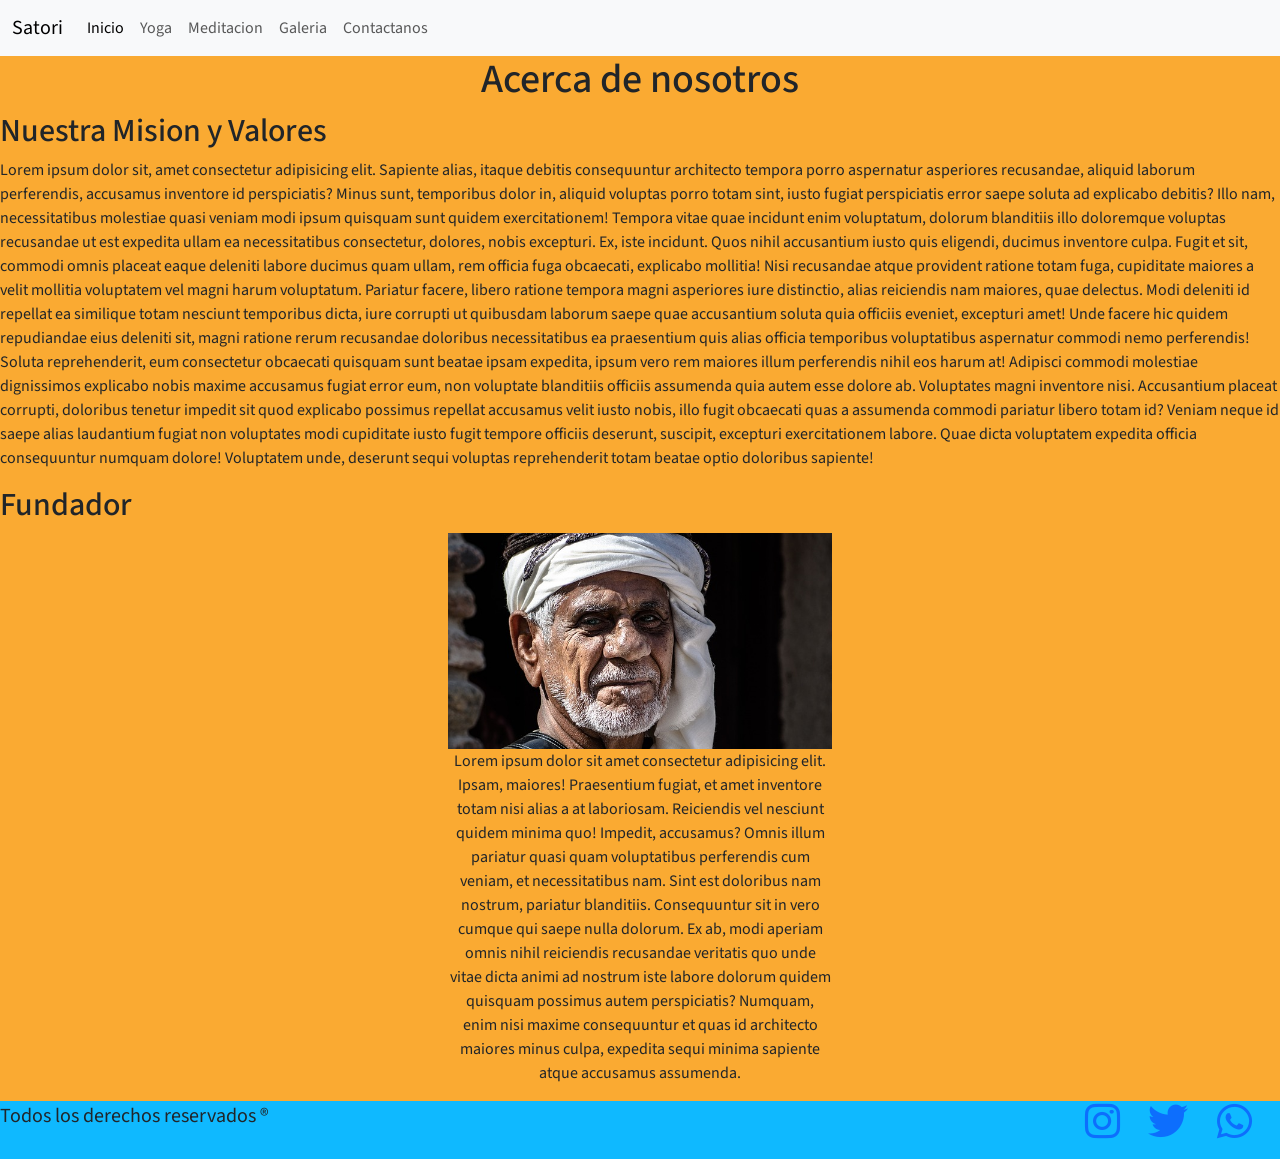
<file: pages/contactanos.html>
<!DOCTYPE html>
<html lang="en">

<head>
    <meta charset="UTF-8">
    <meta http-equiv="X-UA-Compatible" content="IE=edge">
    <meta name="viewport" content="width=device-width, initial-scale=1.0">
    <title>Document</title>
    <!--CDN Bootstrap-->
    <link href="https://cdn.jsdelivr.net/npm/bootstrap@5.2.3/dist/css/bootstrap.min.css" rel="stylesheet"
    <!--Fuentes de Google-->
    <link rel="preconnect" href="https://fonts.googleapis.com">
    <link rel="preconnect" href="https://fonts.gstatic.com" crossorigin>
    <link href="https://fonts.googleapis.com/css2?family=Source+Sans+Pro:wght@300;600&display=swap" rel="stylesheet">
    <!--Font awesome-->
    <link rel="stylesheet" href="https://cdnjs.cloudflare.com/ajax/libs/font-awesome/6.2.1/css/all.min.css"
        integrity="sha512-MV7K8+y+gLIBoVD59lQIYicR65iaqukzvf/nwasF0nqhPay5w/9lJmVM2hMDcnK1OnMGCdVK+iQrJ7lzPJQd1w=="
        crossorigin="anonymous" referrerpolicy="no-referrer" />
    <link rel="stylesheet" href="../css/style.css">
</head>

<body>
    <header>
        <nav class="navbar navbar-expand-lg bg-light">
            <div class="container-fluid">
                <a class="navbar-brand" href="#">Satori</a>
                <button class="navbar-toggler" type="button" data-bs-toggle="collapse"
                    data-bs-target="#navbarSupportedContent" aria-controls="navbarSupportedContent"
                    aria-expanded="false" aria-label="Toggle navigation">
                    <span class="navbar-toggler-icon"></span>
                </button>
                <div class="collapse navbar-collapse" id="navbarSupportedContent">
                    <ul class="navbar-nav me-auto mb-2 mb-lg-0">
                        <li class="nav-item">
                            <a class="nav-link active" aria-current="page" href="../index.html">Inicio</a>
                        </li>
                        <li class="nav-item">
                            <a class="nav-link" href="./yoga.html">Yoga</a>
                        </li>
                        <li class="nav-item">
                            <a class="nav-link" href="./meditacion.html">Meditacion</a>
                        </li>
                        <li class="nav-item">
                            <a class="nav-link" href="./galeria.html">Galeria</a>
                        </li>
                        <li class="nav-item">
                            <a class="nav-link" href="./contactanos.html">Contactanos</a>
                        </li>
                    </ul>
                </div>
            </div>
        </nav>
    </header>
    <main>
        <h1>Acerca de nosotros</h1>
        <section>
            <h2>Nuestra Mision y Valores</h2>
            <p>Lorem ipsum dolor sit, amet consectetur adipisicing elit. Sapiente alias, itaque debitis consequuntur
                architecto tempora porro aspernatur asperiores recusandae, aliquid laborum perferendis, accusamus
                inventore id perspiciatis? Minus sunt, temporibus dolor in, aliquid voluptas porro totam sint, iusto
                fugiat perspiciatis error saepe soluta ad explicabo debitis? Illo nam, necessitatibus molestiae quasi
                veniam modi ipsum quisquam sunt quidem exercitationem! Tempora vitae quae incidunt enim voluptatum,
                dolorum blanditiis illo doloremque voluptas recusandae ut est expedita ullam ea necessitatibus
                consectetur, dolores, nobis excepturi. Ex, iste incidunt. Quos nihil accusantium iusto quis eligendi,
                ducimus inventore culpa. Fugit et sit, commodi omnis placeat eaque deleniti labore ducimus quam ullam,
                rem officia fuga obcaecati, explicabo mollitia! Nisi recusandae atque provident ratione totam fuga,
                cupiditate maiores a velit mollitia voluptatem vel magni harum voluptatum. Pariatur facere, libero
                ratione tempora magni asperiores iure distinctio, alias reiciendis nam maiores, quae delectus. Modi
                deleniti id repellat ea similique totam nesciunt temporibus dicta, iure corrupti ut quibusdam laborum
                saepe quae accusantium soluta quia officiis eveniet, excepturi amet! Unde facere hic quidem repudiandae
                eius deleniti sit, magni ratione rerum recusandae doloribus necessitatibus ea praesentium quis alias
                officia temporibus voluptatibus aspernatur commodi nemo perferendis! Soluta reprehenderit, eum
                consectetur obcaecati quisquam sunt beatae ipsam expedita, ipsum vero rem maiores illum perferendis
                nihil eos harum at! Adipisci commodi molestiae dignissimos explicabo nobis maxime accusamus fugiat error
                eum, non voluptate blanditiis officiis assumenda quia autem esse dolore ab. Voluptates magni inventore
                nisi. Accusantium placeat corrupti, doloribus tenetur impedit sit quod explicabo possimus repellat
                accusamus velit iusto nobis, illo fugit obcaecati quas a assumenda commodi pariatur libero totam id?
                Veniam neque id saepe alias laudantium fugiat non voluptates modi cupiditate iusto fugit tempore
                officiis deserunt, suscipit, excepturi exercitationem labore. Quae dicta voluptatem expedita officia
                consequuntur numquam dolore! Voluptatem unde, deserunt sequi voluptas reprehenderit totam beatae optio
                doloribus sapiente!</p>
        </section>

        <h2>Fundador</h2>
        <section class="fundador">
            <img src="../assets/Images/Fundador.jpg" alt="Foto fundador">
            <div class="texto_fundador">
                <p>Lorem ipsum dolor sit amet consectetur adipisicing elit. Ipsam, maiores! Praesentium fugiat, et amet
                    inventore totam nisi alias a at laboriosam. Reiciendis vel nesciunt quidem minima quo! Impedit,
                    accusamus? Omnis illum pariatur quasi quam voluptatibus perferendis cum veniam, et necessitatibus
                    nam. Sint est doloribus nam nostrum, pariatur blanditiis. Consequuntur sit in vero cumque qui saepe
                    nulla dolorum. Ex ab, modi aperiam omnis nihil reiciendis recusandae veritatis quo unde vitae dicta
                    animi ad nostrum iste labore dolorum quidem quisquam possimus autem perspiciatis? Numquam, enim nisi
                    maxime consequuntur et quas id architecto maiores minus culpa, expedita sequi minima sapiente atque
                    accusamus assumenda.</p>
            </div>
        </section>
    </main>
    <footer>
        <div>
            <p>Todos los derechos reservados ®</p>
        </div>

        <ul class="redes_sociales">
            <li><a href="https://www.instagram.com/" target="_blank" rel="noopener noreferrer"><i
                        class="fa-brands fa-instagram"></i></a></li>
            <li><a href="https://twitter.com/" target="_blank" rel="noopener noreferrer"><i
                        class="fa-brands fa-twitter"></i></a></li>
            <li><a href="https://web.whatsapp.com/" target="_blank" rel="noopener noreferrer"><i
                        class="fa-brands fa-whatsapp"></i></a></li>
        </ul>
    </footer>
    <!--CDN Bootstrap-->
    <script src="https://cdn.jsdelivr.net/npm/bootstrap@5.2.3/dist/js/bootstrap.bundle.min.js"
        integrity="sha384-kenU1KFdBIe4zVF0s0G1M5b4hcpxyD9F7jL+jjXkk+Q2h455rYXK/7HAuoJl+0I4"
        crossorigin="anonymous"></script>
</body>

</html>
</file>
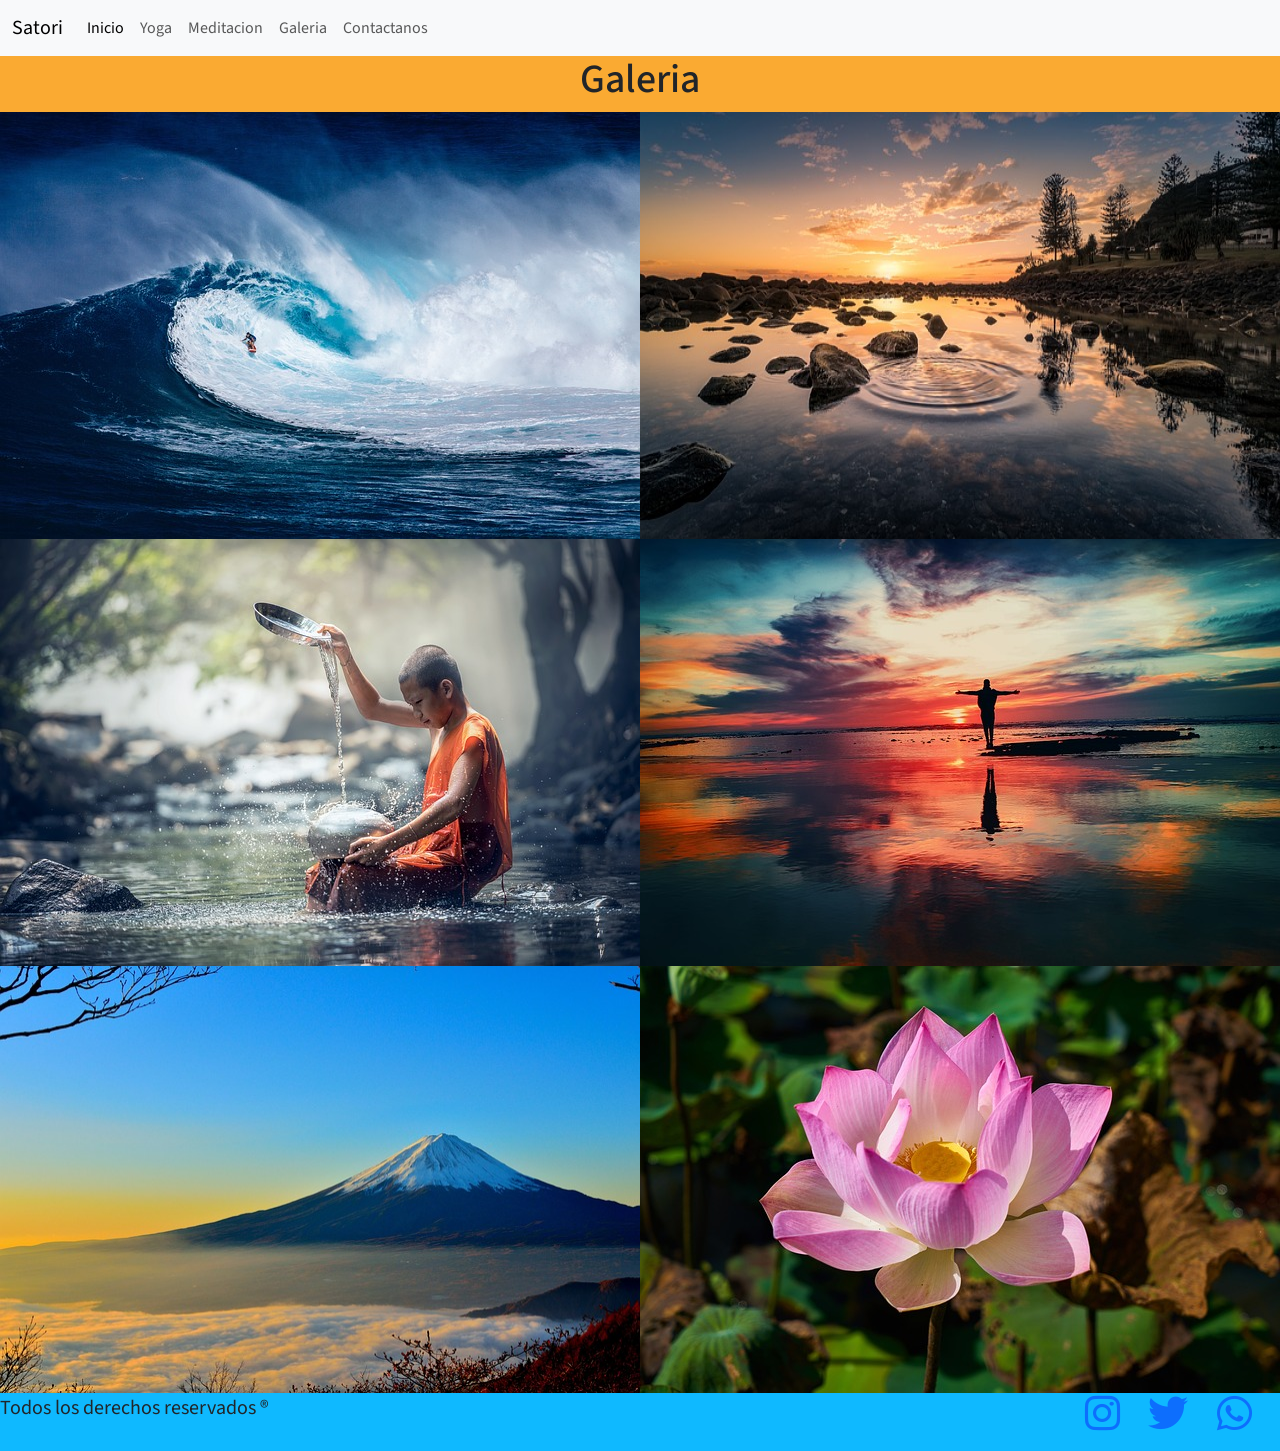
<file: pages/galeria.html>
<!DOCTYPE html>
<html lang="en">

<head>
    <meta charset="UTF-8">
    <meta http-equiv="X-UA-Compatible" content="IE=edge">
    <meta name="viewport" content="width=device-width, initial-scale=1.0">
    <title>Document</title>
    <!--CDN Bootstrap-->
    <link href="https://cdn.jsdelivr.net/npm/bootstrap@5.2.3/dist/css/bootstrap.min.css" rel="stylesheet" <!--Fuentes de
        Google-->
    <link rel="preconnect" href="https://fonts.googleapis.com">
    <link rel="preconnect" href="https://fonts.gstatic.com" crossorigin>
    <link href="https://fonts.googleapis.com/css2?family=Source+Sans+Pro:wght@300;600&display=swap" rel="stylesheet">
    <!--Font awesome-->
    <link rel="stylesheet" href="https://cdnjs.cloudflare.com/ajax/libs/font-awesome/6.2.1/css/all.min.css"
        integrity="sha512-MV7K8+y+gLIBoVD59lQIYicR65iaqukzvf/nwasF0nqhPay5w/9lJmVM2hMDcnK1OnMGCdVK+iQrJ7lzPJQd1w=="
        crossorigin="anonymous" referrerpolicy="no-referrer" />
    <link rel="stylesheet" href="../css/style.css">
</head>

<body>
    <header>

        <nav class="navbar navbar-expand-lg bg-light">
            <div class="container-fluid">
                <a class="navbar-brand" href="#">Satori</a>
                <button class="navbar-toggler" type="button" data-bs-toggle="collapse"
                    data-bs-target="#navbarSupportedContent" aria-controls="navbarSupportedContent"
                    aria-expanded="false" aria-label="Toggle navigation">
                    <span class="navbar-toggler-icon"></span>
                </button>
                <div class="collapse navbar-collapse" id="navbarSupportedContent">
                    <ul class="navbar-nav me-auto mb-2 mb-lg-0">
                        <li class="nav-item">
                            <a class="nav-link active" aria-current="page" href="../index.html">Inicio</a>
                        </li>
                        <li class="nav-item">
                            <a class="nav-link" href="./yoga.html">Yoga</a>
                        </li>
                        <li class="nav-item">
                            <a class="nav-link" href="./meditacion.html">Meditacion</a>
                        </li>
                        <li class="nav-item">
                            <a class="nav-link" href="./galeria.html">Galeria</a>
                        </li>
                        <li class="nav-item">
                            <a class="nav-link" href="./contactanos.html">Contactanos</a>
                        </li>
                    </ul>
                </div>
            </div>
        </nav>
    </header>
    <main>
        <h1>Galeria</h1>
        <section class="galeria">
            <img src="../assets/Images/galeria1.jpg" alt="">
            <img src="../assets/Images/galeria2.jpg" alt="">
            <img src="../assets/Images/galeria3.jpg" alt="">
            <img src="../assets/Images/galeria4.jpg" alt="">
            <img src="../assets/Images/galeria5.jpg" alt="">
            <img src="../assets/Images/galeria6.jpg" alt="">

        </section>
    </main>
    <footer>
        <div>
            <p>Todos los derechos reservados ®</p>
        </div>

        <ul class="redes_sociales">
            <li><a href="https://www.instagram.com/" target="_blank" rel="noopener noreferrer"><i
                        class="fa-brands fa-instagram"></i></a></li>
            <li><a href="https://twitter.com/" target="_blank" rel="noopener noreferrer"><i
                        class="fa-brands fa-twitter"></i></a></li>
            <li><a href="https://web.whatsapp.com/" target="_blank" rel="noopener noreferrer"><i
                        class="fa-brands fa-whatsapp"></i></a></li>
        </ul>
    </footer>
    <!--CDN Bootstrap-->
    <script src="https://cdn.jsdelivr.net/npm/bootstrap@5.2.3/dist/js/bootstrap.bundle.min.js"
        integrity="sha384-kenU1KFdBIe4zVF0s0G1M5b4hcpxyD9F7jL+jjXkk+Q2h455rYXK/7HAuoJl+0I4"
        crossorigin="anonymous"></script>
</body>

</html>
</file>
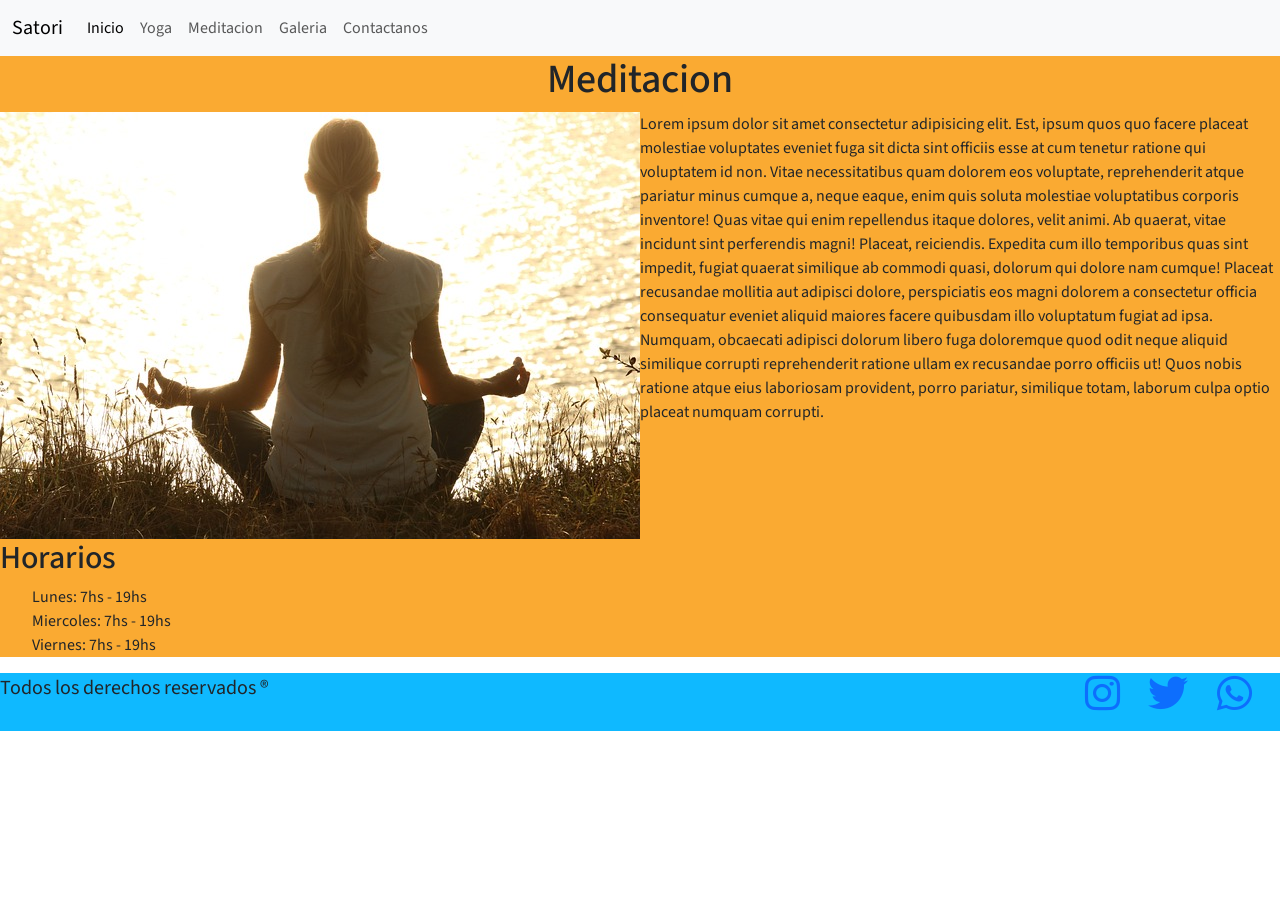
<file: pages/meditacion.html>
<!DOCTYPE html>
<html lang="en">

<head>
    <meta charset="UTF-8">
    <meta http-equiv="X-UA-Compatible" content="IE=edge">
    <meta name="viewport" content="width=device-width, initial-scale=1.0">
    <title>Document</title>
    <!--CDN Bootstrap-->
    <link href="https://cdn.jsdelivr.net/npm/bootstrap@5.2.3/dist/css/bootstrap.min.css" rel="stylesheet"
    <!--Fuentes de Google-->
    <link rel="preconnect" href="https://fonts.googleapis.com">
    <link rel="preconnect" href="https://fonts.gstatic.com" crossorigin>
    <link href="https://fonts.googleapis.com/css2?family=Source+Sans+Pro:wght@300;600&display=swap" rel="stylesheet">
    <!--Font awesome-->
    <link rel="stylesheet" href="https://cdnjs.cloudflare.com/ajax/libs/font-awesome/6.2.1/css/all.min.css"
        integrity="sha512-MV7K8+y+gLIBoVD59lQIYicR65iaqukzvf/nwasF0nqhPay5w/9lJmVM2hMDcnK1OnMGCdVK+iQrJ7lzPJQd1w=="
        crossorigin="anonymous" referrerpolicy="no-referrer" />
    <link rel="stylesheet" href="../css/style.css">
</head>

<body>
    <header>

        <nav class="navbar navbar-expand-lg bg-light">
            <div class="container-fluid">
                <a class="navbar-brand" href="#">Satori</a>
                <button class="navbar-toggler" type="button" data-bs-toggle="collapse"
                    data-bs-target="#navbarSupportedContent" aria-controls="navbarSupportedContent"
                    aria-expanded="false" aria-label="Toggle navigation">
                    <span class="navbar-toggler-icon"></span>
                </button>
                <div class="collapse navbar-collapse" id="navbarSupportedContent">
                    <ul class="navbar-nav me-auto mb-2 mb-lg-0">
                        <li class="nav-item">
                            <a class="nav-link active" aria-current="page" href="../index.html">Inicio</a>
                        </li>
                        <li class="nav-item">
                            <a class="nav-link" href="./yoga.html">Yoga</a>
                        </li>
                        <li class="nav-item">
                            <a class="nav-link" href="./meditacion.html">Meditacion</a>
                        </li>
                        <li class="nav-item">
                            <a class="nav-link" href="./galeria.html">Galeria</a>
                        </li>
                        <li class="nav-item">
                            <a class="nav-link" href="./contactanos.html">Contactanos</a>
                        </li>
                    </ul>
                </div>
            </div>
        </nav>
    </header>
    <main>
        <h1>Meditacion</h1>
        <section class="meditacion_flex">

            <img src="../assets/Images/Meditacion.jpg" alt="Imagen Yoga" class="imagen_yogui">

            <div>
                <p>Lorem ipsum dolor sit amet consectetur adipisicing elit. Est, ipsum quos quo facere placeat molestiae
                    voluptates eveniet fuga sit dicta sint officiis esse at cum tenetur ratione qui voluptatem id non.
                    Vitae necessitatibus quam dolorem eos voluptate, reprehenderit atque pariatur minus cumque a, neque
                    eaque, enim quis soluta molestiae voluptatibus corporis inventore! Quas vitae qui enim repellendus
                    itaque dolores, velit animi. Ab quaerat, vitae incidunt sint perferendis magni! Placeat, reiciendis.
                    Expedita cum illo temporibus quas sint impedit, fugiat quaerat similique ab commodi quasi, dolorum
                    qui dolore nam cumque! Placeat recusandae mollitia aut adipisci dolore, perspiciatis eos magni
                    dolorem a consectetur officia consequatur eveniet aliquid maiores facere quibusdam illo voluptatum
                    fugiat ad ipsa. Numquam, obcaecati adipisci dolorum libero fuga doloremque quod odit neque aliquid
                    similique corrupti reprehenderit ratione ullam ex recusandae porro officiis ut! Quos nobis ratione
                    atque eius laboriosam provident, porro pariatur, similique totam, laborum culpa optio placeat
                    numquam corrupti.</p>
            </div>

        </section>

        <section>
            <h2>Horarios</h2>

            <ul>
                <li>Lunes: 7hs - 19hs</li>
                <li>Miercoles: 7hs - 19hs</li>
                <li>Viernes: 7hs - 19hs</li>
            </ul>
        </section>
    </main>
    <footer>
        <div>
            <p>Todos los derechos reservados ®</p>
        </div>

        <ul class="redes_sociales">
            <li><a href="https://www.instagram.com/" target="_blank" rel="noopener noreferrer"><i
                        class="fa-brands fa-instagram"></i></a></li>
            <li><a href="https://twitter.com/" target="_blank" rel="noopener noreferrer"><i
                        class="fa-brands fa-twitter"></i></a></li>
            <li><a href="https://web.whatsapp.com/" target="_blank" rel="noopener noreferrer"><i
                        class="fa-brands fa-whatsapp"></i></a></li>
        </ul>
    </footer>
    <!--CDN Bootstrap-->
    <script src="https://cdn.jsdelivr.net/npm/bootstrap@5.2.3/dist/js/bootstrap.bundle.min.js"
        integrity="sha384-kenU1KFdBIe4zVF0s0G1M5b4hcpxyD9F7jL+jjXkk+Q2h455rYXK/7HAuoJl+0I4"
        crossorigin="anonymous"></script>
</body>

</html>
</file>
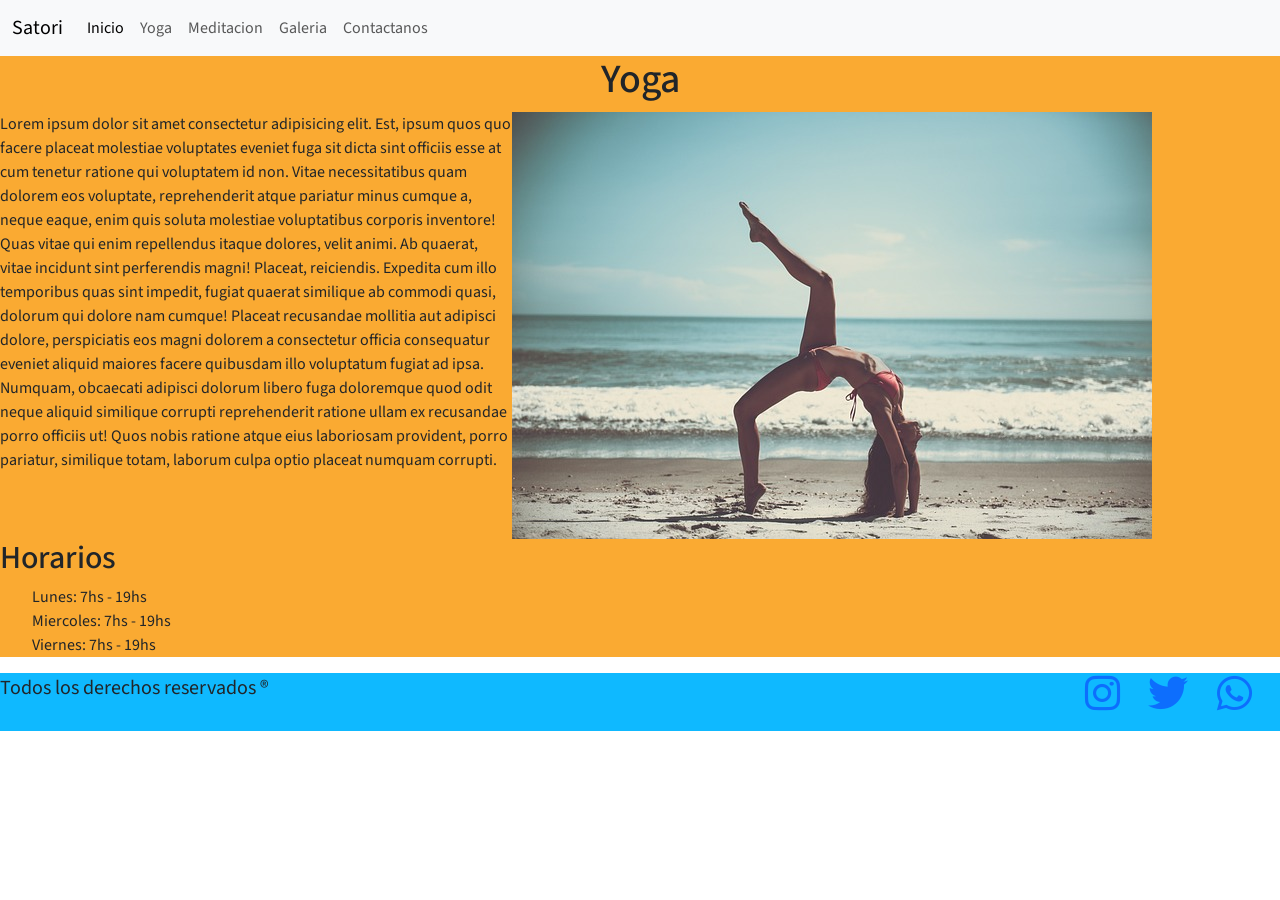
<file: pages/yoga.html>
<!DOCTYPE html>
<html lang="en">

<head>
    <meta charset="UTF-8">
    <meta http-equiv="X-UA-Compatible" content="IE=edge">
    <meta name="viewport" content="width=device-width, initial-scale=1.0">
    <title>Document</title>
    <!--CDN Bootstrap-->
    <link href="https://cdn.jsdelivr.net/npm/bootstrap@5.2.3/dist/css/bootstrap.min.css" rel="stylesheet"
    <!--Fuentes de Google-->
    <link rel="preconnect" href="https://fonts.googleapis.com">
    <link rel="preconnect" href="https://fonts.gstatic.com" crossorigin>
    <link href="https://fonts.googleapis.com/css2?family=Source+Sans+Pro:wght@300;600&display=swap" rel="stylesheet">
    <!--Font awesome-->
    <link rel="stylesheet" href="https://cdnjs.cloudflare.com/ajax/libs/font-awesome/6.2.1/css/all.min.css"
        integrity="sha512-MV7K8+y+gLIBoVD59lQIYicR65iaqukzvf/nwasF0nqhPay5w/9lJmVM2hMDcnK1OnMGCdVK+iQrJ7lzPJQd1w=="
        crossorigin="anonymous" referrerpolicy="no-referrer" />
    <link rel="stylesheet" href="../css/style.css">
</head>

<body>
    <header>

        <nav class="navbar navbar-expand-lg bg-light">
            <div class="container-fluid">
                <a class="navbar-brand" href="#">Satori</a>
                <button class="navbar-toggler" type="button" data-bs-toggle="collapse"
                    data-bs-target="#navbarSupportedContent" aria-controls="navbarSupportedContent"
                    aria-expanded="false" aria-label="Toggle navigation">
                    <span class="navbar-toggler-icon"></span>
                </button>
                <div class="collapse navbar-collapse" id="navbarSupportedContent">
                    <ul class="navbar-nav me-auto mb-2 mb-lg-0">
                        <li class="nav-item">
                            <a class="nav-link active" aria-current="page" href="../index.html">Inicio</a>
                        </li>
                        <li class="nav-item">
                            <a class="nav-link" href="./yoga.html">Yoga</a>
                        </li>
                        <li class="nav-item">
                            <a class="nav-link" href="./meditacion.html">Meditacion</a>
                        </li>
                        <li class="nav-item">
                            <a class="nav-link" href="./galeria.html">Galeria</a>
                        </li>
                        <li class="nav-item">
                            <a class="nav-link" href="./contactanos.html">Contactanos</a>
                        </li>
                    </ul>
                </div>
            </div>
        </nav>
    </header>
    <main>
        <h1>Yoga</h1>
        <section class="yoga_flex">
            <div>
                <p>Lorem ipsum dolor sit amet consectetur adipisicing elit. Est, ipsum quos quo facere placeat molestiae
                    voluptates eveniet fuga sit dicta sint officiis esse at cum tenetur ratione qui voluptatem id non.
                    Vitae necessitatibus quam dolorem eos voluptate, reprehenderit atque pariatur minus cumque a, neque
                    eaque, enim quis soluta molestiae voluptatibus corporis inventore! Quas vitae qui enim repellendus
                    itaque dolores, velit animi. Ab quaerat, vitae incidunt sint perferendis magni! Placeat, reiciendis.
                    Expedita cum illo temporibus quas sint impedit, fugiat quaerat similique ab commodi quasi, dolorum
                    qui dolore nam cumque! Placeat recusandae mollitia aut adipisci dolore, perspiciatis eos magni
                    dolorem a consectetur officia consequatur eveniet aliquid maiores facere quibusdam illo voluptatum
                    fugiat ad ipsa. Numquam, obcaecati adipisci dolorum libero fuga doloremque quod odit neque aliquid
                    similique corrupti reprehenderit ratione ullam ex recusandae porro officiis ut! Quos nobis ratione
                    atque eius laboriosam provident, porro pariatur, similique totam, laborum culpa optio placeat
                    numquam corrupti.</p>
            </div>

            <img src="../assets/Images/Yoga.jpg" alt="Imagen Yoga">
        </section>

        <section>
            <h2>Horarios</h2>

            <ul>
                <li>Lunes: 7hs - 19hs</li>
                <li>Miercoles: 7hs - 19hs</li>
                <li>Viernes: 7hs - 19hs</li>
            </ul>
        </section>
    </main>
    <footer>
        <div>
            <p>Todos los derechos reservados ®</p>
        </div>

        <ul class="redes_sociales">
            <li><a href="https://www.instagram.com/" target="_blank" rel="noopener noreferrer"><i
                        class="fa-brands fa-instagram"></i></a></li>
            <li><a href="https://twitter.com/" target="_blank" rel="noopener noreferrer"><i
                        class="fa-brands fa-twitter"></i></a></li>
            <li><a href="https://web.whatsapp.com/" target="_blank" rel="noopener noreferrer"><i
                        class="fa-brands fa-whatsapp"></i></a></li>
        </ul>
    </footer>
    <!--CDN Bootstrap-->
    <script src="https://cdn.jsdelivr.net/npm/bootstrap@5.2.3/dist/js/bootstrap.bundle.min.js"
        integrity="sha384-kenU1KFdBIe4zVF0s0G1M5b4hcpxyD9F7jL+jjXkk+Q2h455rYXK/7HAuoJl+0I4"
        crossorigin="anonymous"></script>
</body>

</html>
</file>
<file: css/style.css>
* {
    padding: 0;
    margin: 0;
    box-sizing: border-box;
    font-family: 'Source Sans Pro', sans-serif;
}

ul {
    list-style-type: none;
}

a {
    text-decoration: none;
}

h1 {
    text-align: center;
}

main {
    background-color: #FAAA32;
}

.imagen_principal {
    display: flex;
    justify-content: center;
}

.imagen_principal img {
    border-radius: 40px;
}

footer {
    display: flex;
    background-color: #0FB9FF;
}

footer div {
    width: 80%;
    font-size: 20px;
}

.redes_sociales {
    display: flex;
    justify-content: space-evenly;
    width: 20%;
}

i {
    font-size: 40px;
}

.yoga_flex {
    display: flex;
}

.yoga_flex div {
    width: 40%;
}

.meditacion_flex {
    display: flex;
}

.imagen_yogui {
    size: 50px;
}

.galeria {
    display: flex;
    flex-wrap: wrap;
    justify-content: center;
}

.fundador {
    display: flex;
    flex-direction: column;
    justify-content: center;
    align-items: center;
}

.fundador img {
    width: 30%;
}

.texto_fundador {
    text-align: center;
    width: 30%;
    justify-content: center;
    align-items: center;
}
</file>
